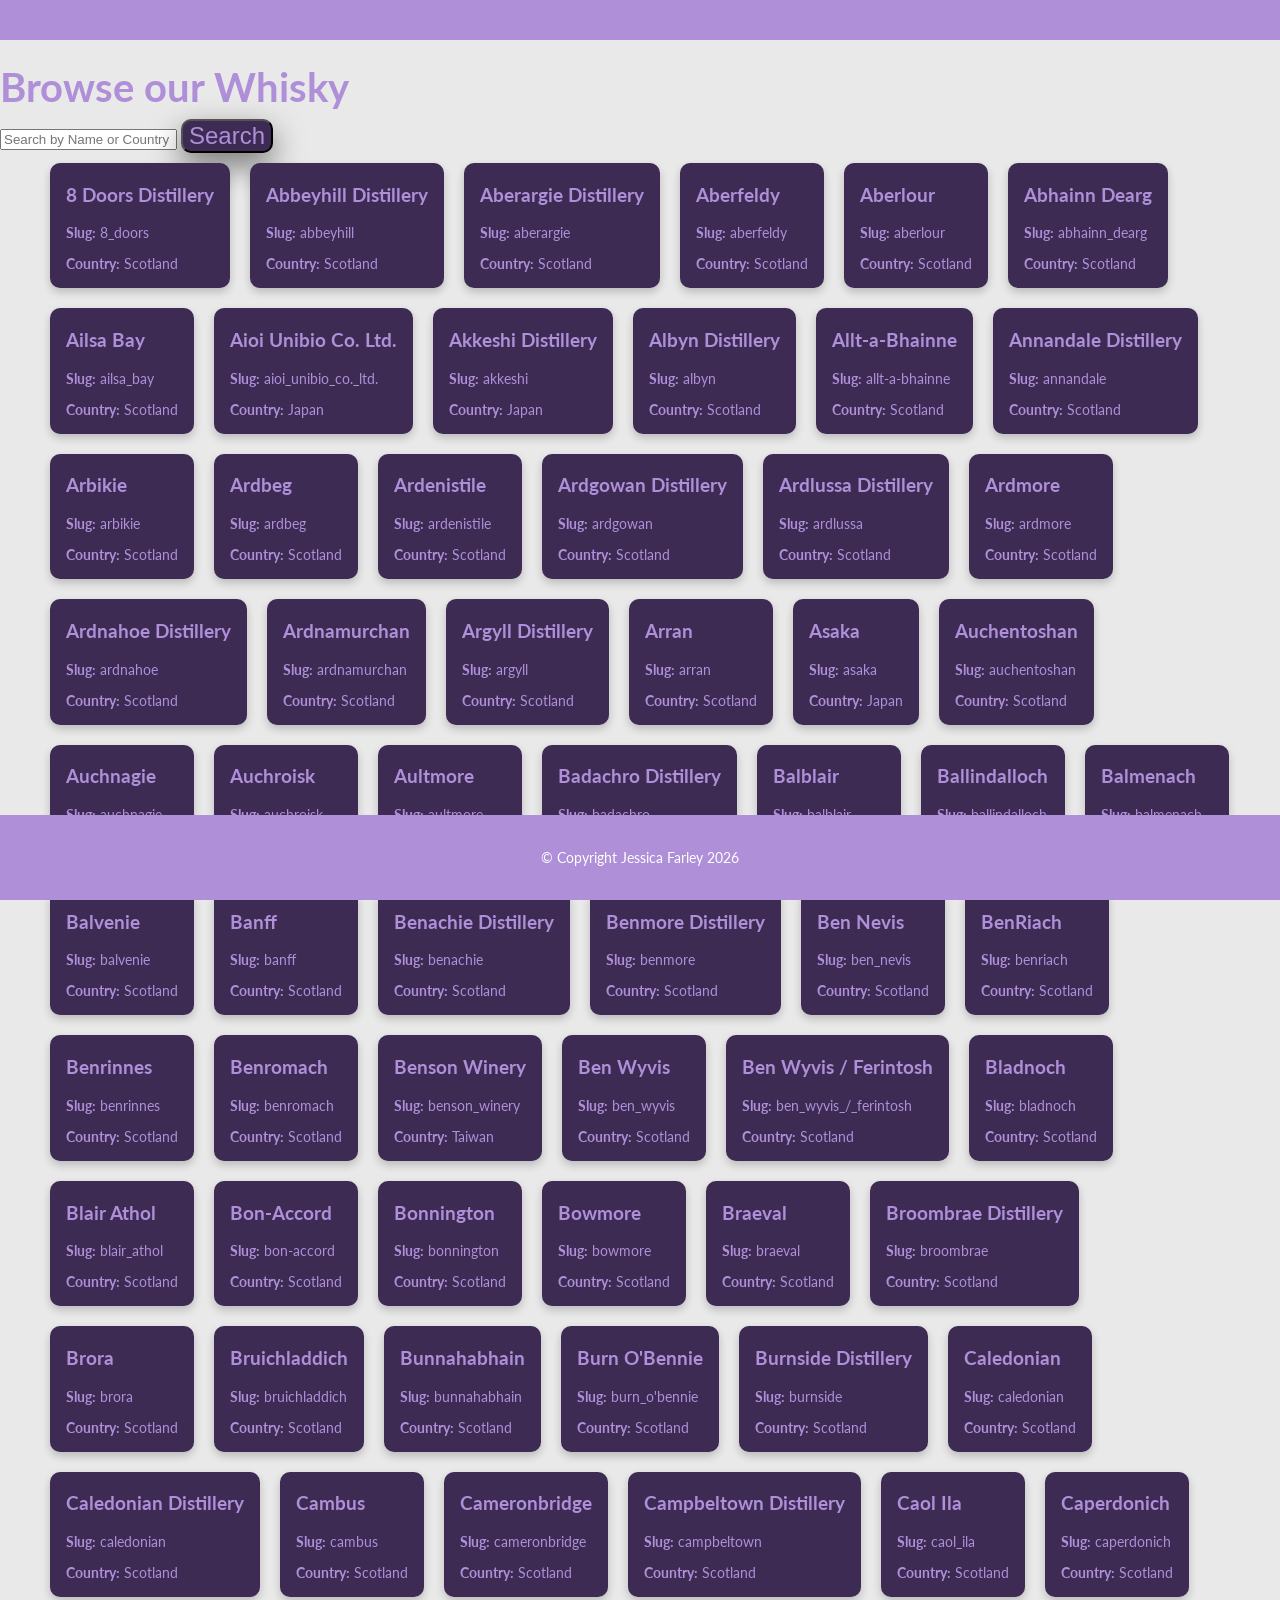
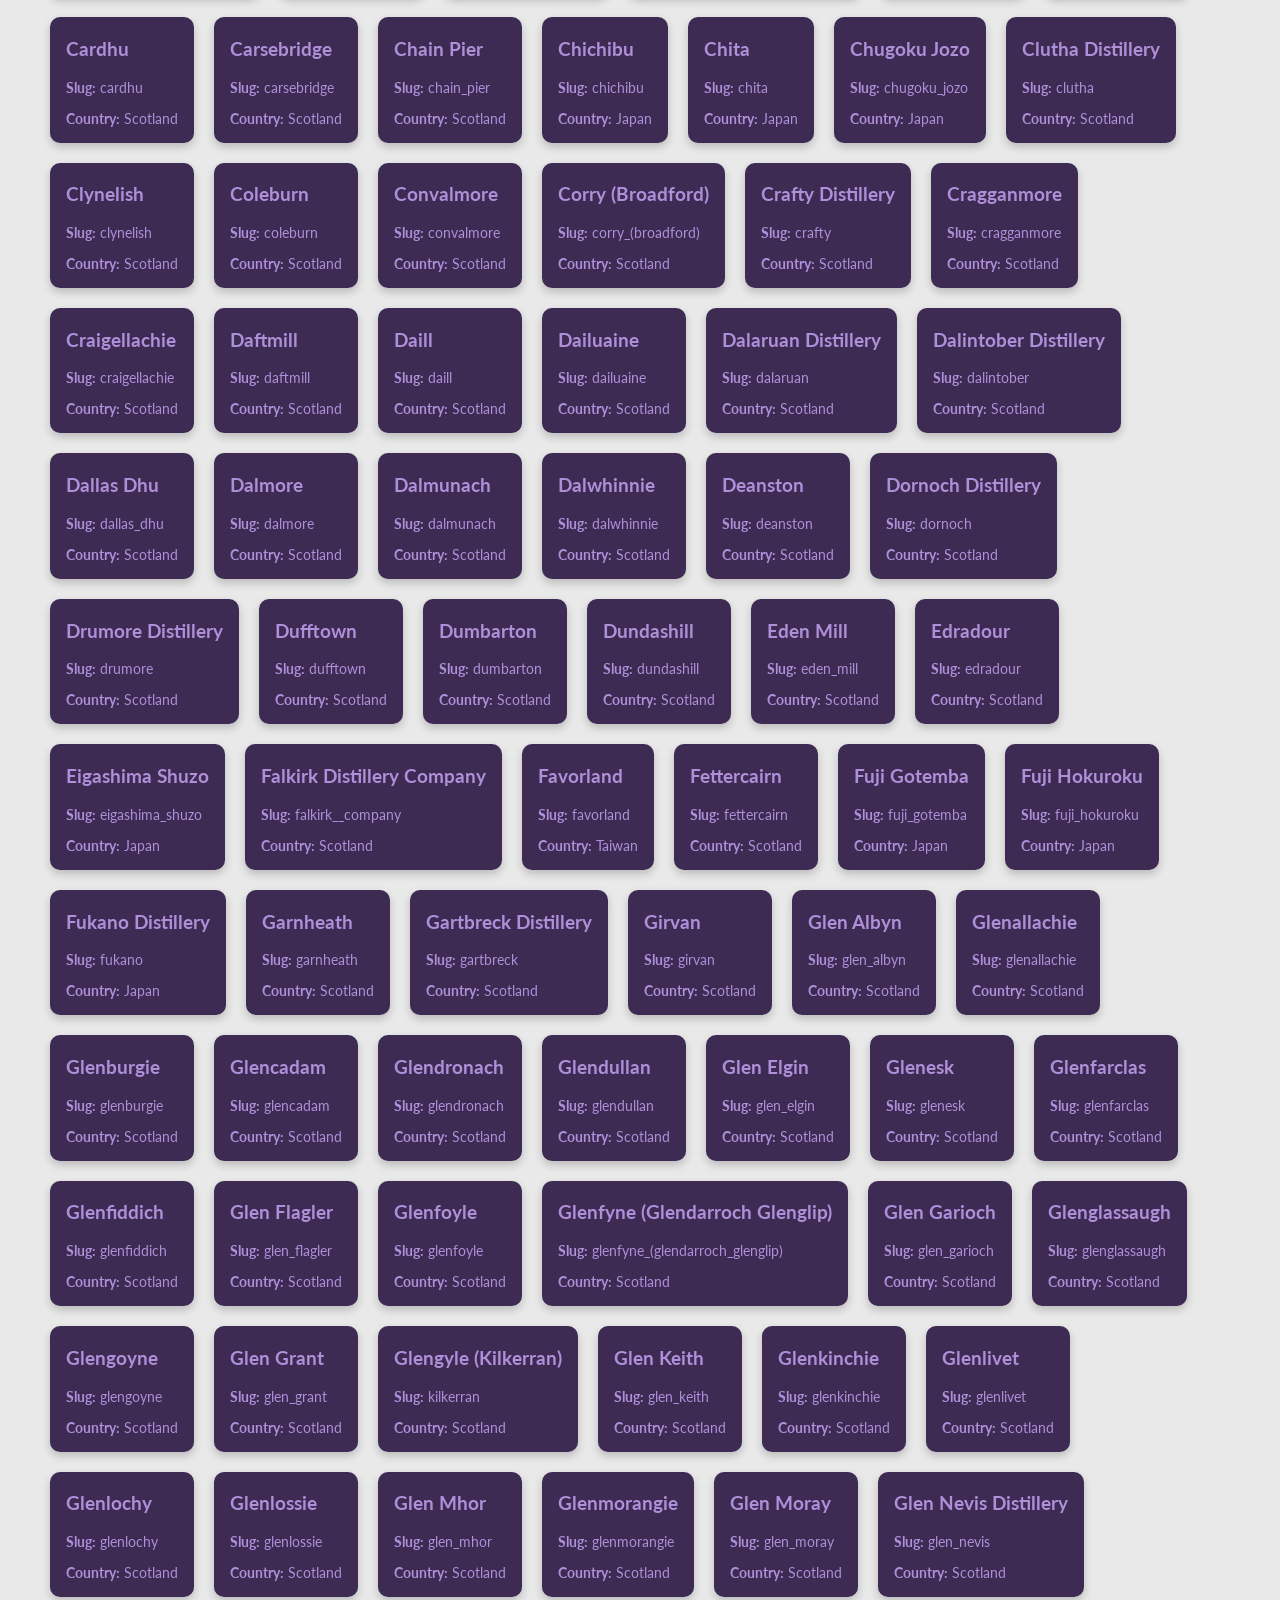
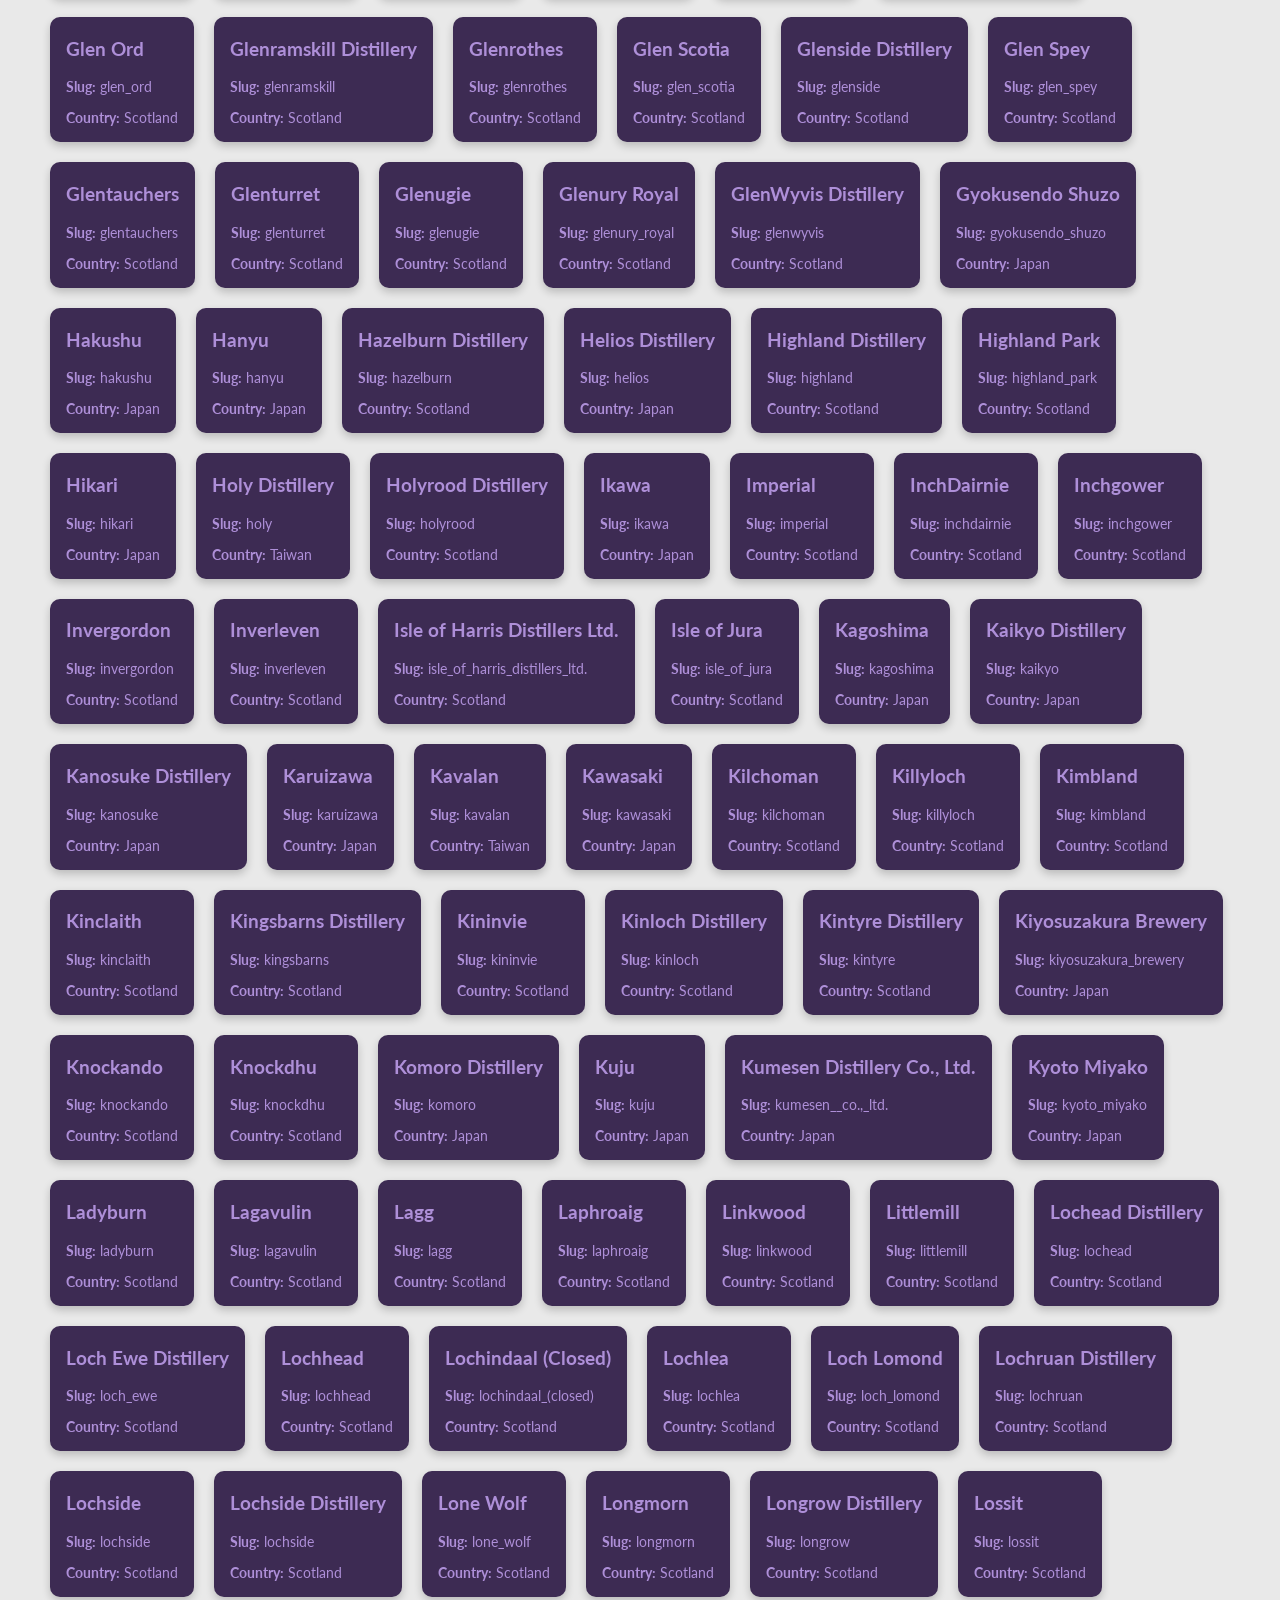
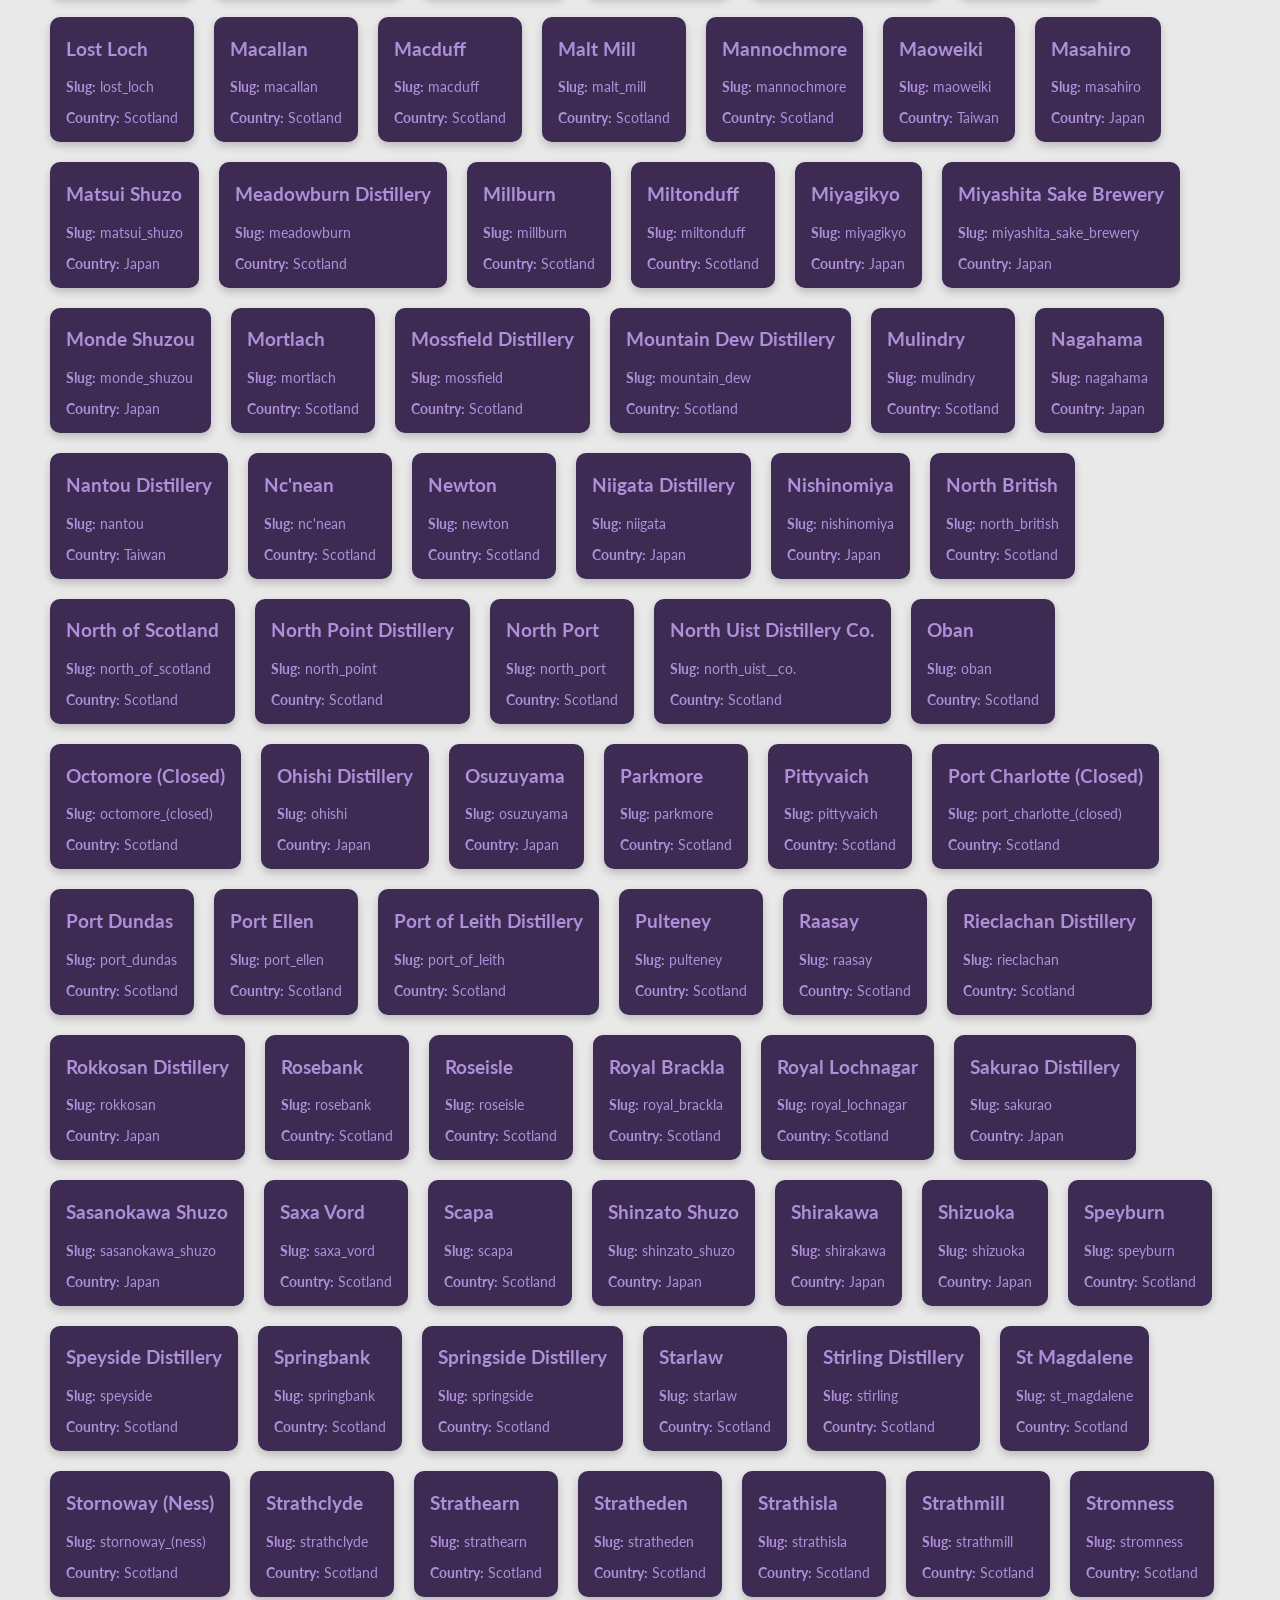
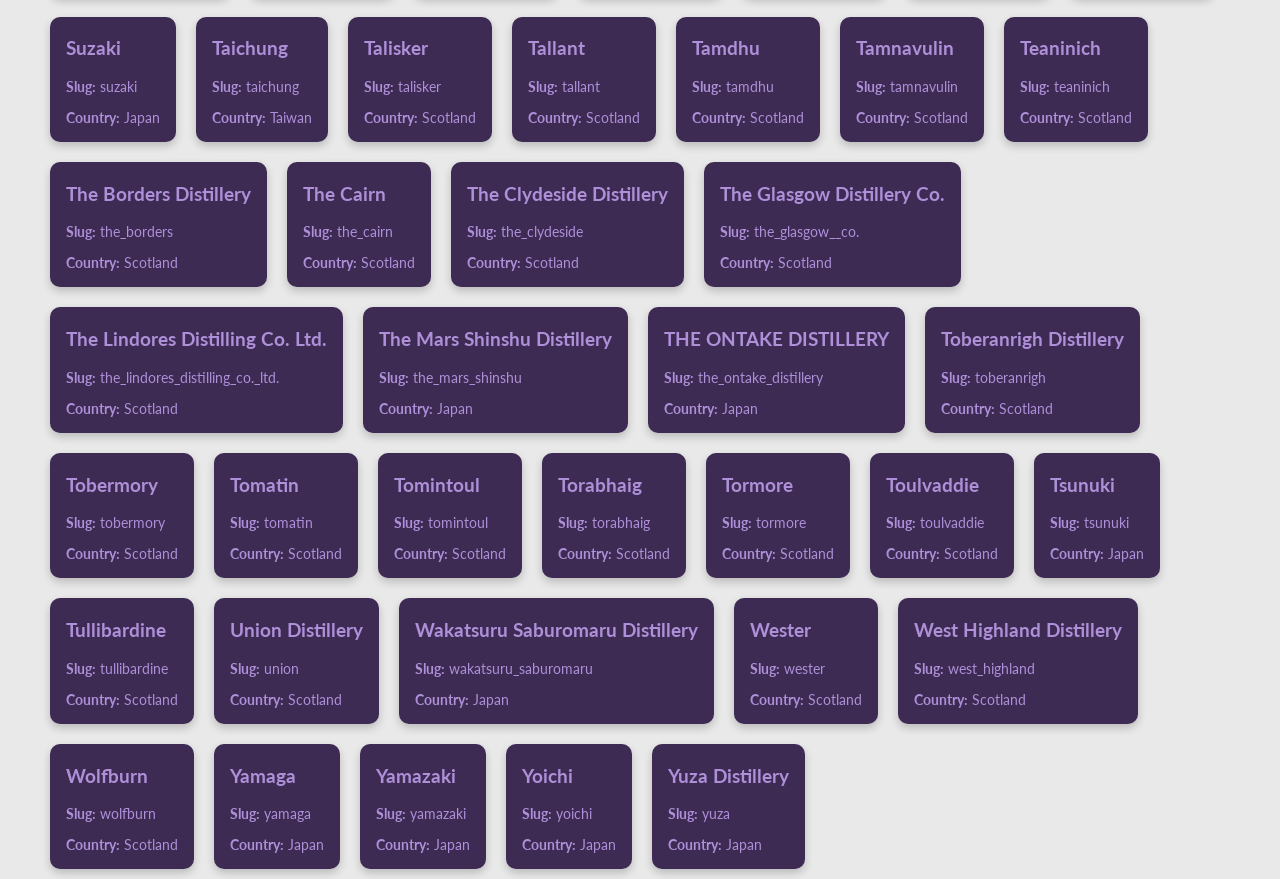
<file: index.html>
<!DOCTYPE html>
<html lang="en">

<header>
  <meta charset="UTF-8">
  <meta http-equiv="X-UA-Compatible" content="IE=edge">
  <meta name="viewport" content="width=device-width, initial-scale=1.0">
  <link rel="stylesheet" href="index.css">
  <title>Whisky Hunter</title>
  
</header>

<body>

     <div class="search-section">
  <h1>Browse our Whisky</h1>

  <div class="search-bar">
    <input id="searchInput" type="text" placeholder="Search by Name or Country">
    <button class= "searchButton" onclick="searchDistilleries()">Search</button>
    <i class="fa-solid fa-spinner"></i> </div>
  </div>
</div>
  <div class="container">
    <div class="row">
      <div class="user-list">
        <div class="user">
          <div class="user-card">
            <div class="user-card__container">
              <h3>Distillery Name</h3>
                <p><b>Slug:</b> Distillery Slug</p>
                <p><b>Country:</b> Distillery Country</p>
               
</div>
               
                <a href="/user.html?userId=1"><button>View Distilleries</button></a>
            </div>
          </div>
        </div>
      </div>
    </div>
  </div>
</body>
<script src="index.js"></script>

<footer>
<div class="footer__copyright">
                        <p class="footer__copyright--para">
                             &copy; Copyright Jessica Farley 2026
                             
                        </p>
                    </div>
              </footer>      

</html>
</file>
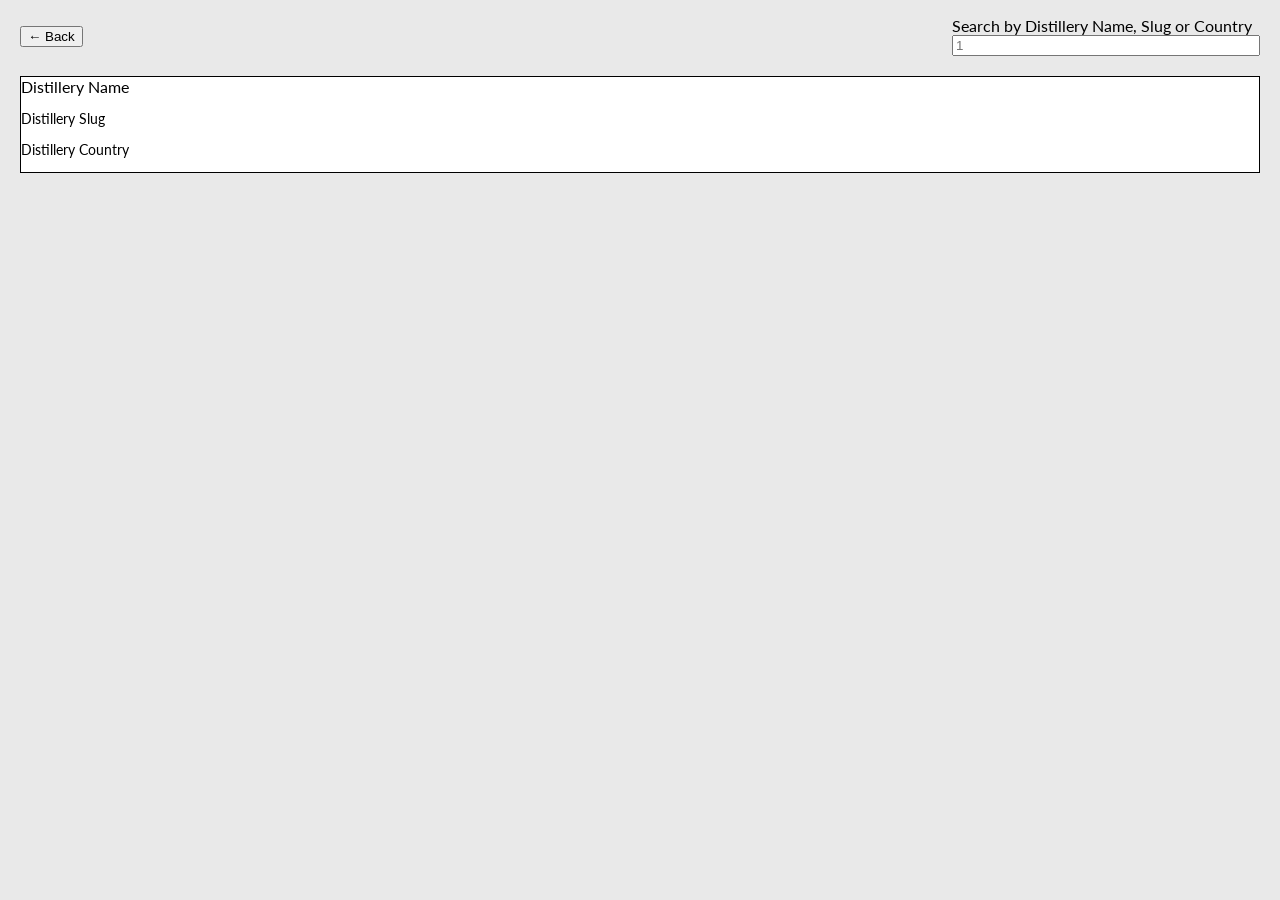
<file: user.html>
<!DOCTYPE html>
<html lang="en">

<head>
  <meta charset="UTF-8">
  <meta http-equiv="X-UA-Compatible" content="IE=edge">
  <meta name="viewport" content="width=device-width, initial-scale=1.0">
  <title>Document</title>
  <link rel="stylesheet" href="index.css">
</head>

<body>
  <div class="post__search">
    <a href="/index.html">
      <button>← Back</button>
    </a>
    <div class="post__search--container">
      <label class="post__search--label">
        Search by Distillery Name, Slug or Country
      </label>
      <input type="text" placeholder="1" onchange="onSearchChange(event)">
    </div>
  </div>
  <div class="post-list">
    <div class="post">
      <div class="post__name">
        Distillery Name
      </div>
      <p class="post__slug">
        Distillery Slug
      </p>
      <p class="post__country">
        Distillery Country
      </p>
    </div>
  </div>
</body>
<script src="user.js"></script>

</html>
</file>
<file: index.css>
@import url('https://fonts.googleapis.com/css2?family=Lato:wght@400;700&display=swap');

header {
  background-color: rgb(174, 143, 216);
  color: #fff;
  padding: 20px;
  text-align: center;
}

body {
  margin: 0;
    padding: 0;
  box-sizing: border-box;
  background-color: #e9e9e9;
  font-family: 'Lato', sans-serif;
}


.searchButton {
    font-size: 24px;
    border-radius: 10px;
    background-color: #3d2b53;
    color: rgb(174, 143, 216);
    z-index: 100;
    box-shadow: 0 12px 30px 0 rgba(0, 0, 0, 0.5);
}

html {
    scroll-behavior: smooth;
}

.fa-spinner {
  display: none;
  animation: spinner 750ms infinite linear;
}

.fa-spinner--visible {
  display: inline-block;
}

@keyframes spinner {
  0% {
    transform: rotate(0deg);
  }

  100% {
    transform: rotate(360deg);
  }
}

h1  {  
  font-size: 40px;
    margin-bottom: 12px;
    text-align: left;
    line-height: 1;
    color: rgb(174, 143, 216)!important;
    font-family: 'Lato', sans-serif;
}

.container {
  margin: 0 auto;
  padding: 0;
  width: 100%;
  max-width: 1200px;
}

p {
  font-size: 14px;
  word-break: break-word;
}

.hidden {
  display: none;
}

.user-list {
  width: auto;
  display: flex;
  flex-wrap: wrap;
}

.user {
  width: 50%;
}

.user-card {
  background-color: #3d2b53;
  box-shadow: 0 4px 8px 0 rgba(0,0,0,0.2);
  color: rgb(174, 143, 216);
  margin: 10px;
  transition: 0.3s;
  cursor: pointer;
  border-radius: 10px;
}

.user-card:hover {
  box-shadow: 0 8px 16px 0 rgba(0,0,0,0.2);
}

.user-card__container {
  padding: 2px 16px;
}

.post-card {
  background-color: #fff;
  margin: 10px;
  box-shadow: 0 4px 8px 0 rgba(0,0,0,0.2);
  transition: 0.3s;
  border-radius: 10px;
}

.post-card:hover {
  box-shadow: 0 8px 16px 0 rgba(0,0,0,0.2);
}

.post-card__container {
  padding: 2px 16px;
}

.back-btn {
  color: rgb(174, 143, 216);
  background-color: #3d2b53;
  border: none;
  border-radius: 10px;
  padding: 10px 20px;
  font-size: 20px;
  font-weight: 600;
  cursor: pointer;
}

.post {
  border: 1px solid black;
  background-color: white;
  margin: 20px;
}

.post__title {
  font-size: 12px;
  font-weight: bold;
  text-transform: uppercase;
  border-bottom: 1px solid black;
  padding: 8px;
}

.post__body {
  padding: 0 8px;
}

.post__search {
  margin-top: 16px;
  display: flex;
  justify-content: space-between;
  align-items: center;
  padding: 0 20px;
}

.post__search--container {
  display: flex;
  flex-direction: column;
}
.navbar {
    height: 165px;
    display: flex;
    align-items: center;
    padding: 0 50px;
    font-size: 18px;
    font-weight: 600;
}

.post__search--label {
  padding-right: 8px;
}

footer {
    background-color: rgb(174, 143, 216);
    color: #fff;
    text-align: center;
    padding: 20px 0;
    position: fixed;
    bottom: 0;
    width: 100%;
}
</file>
